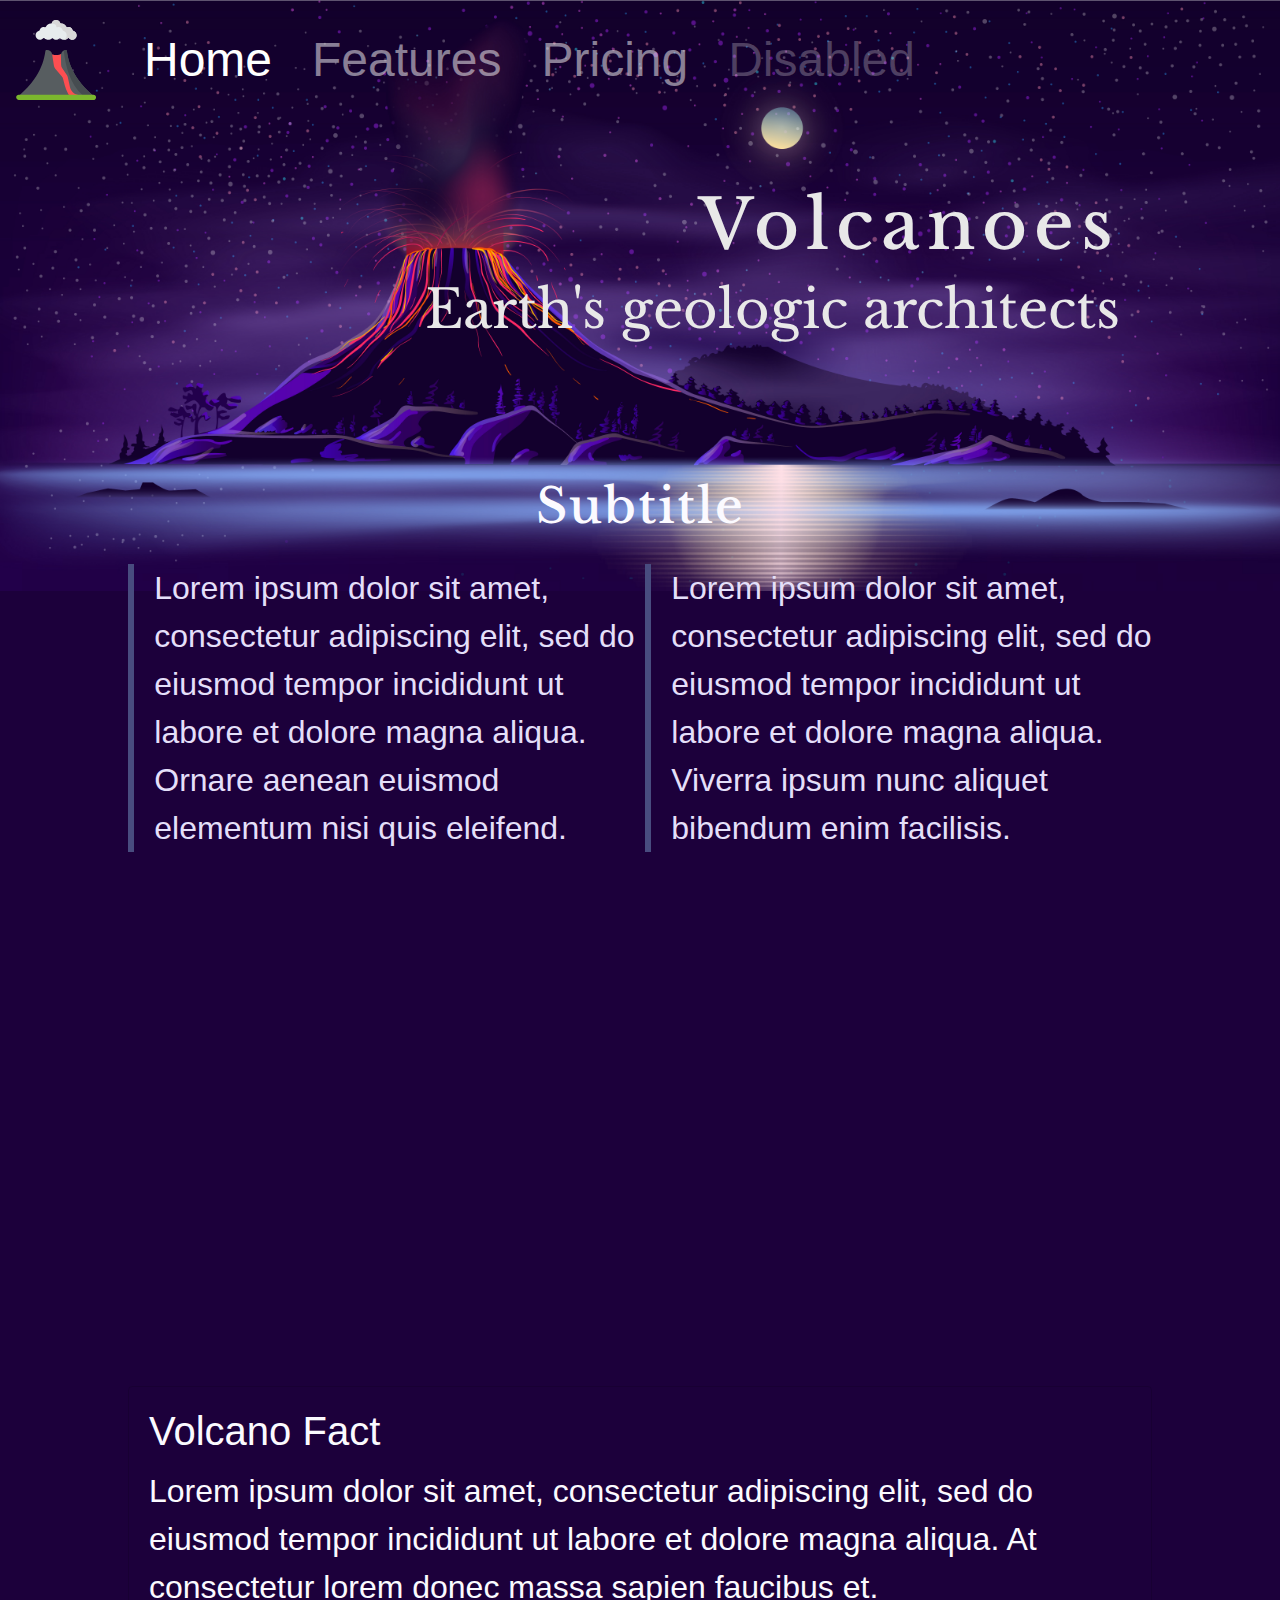
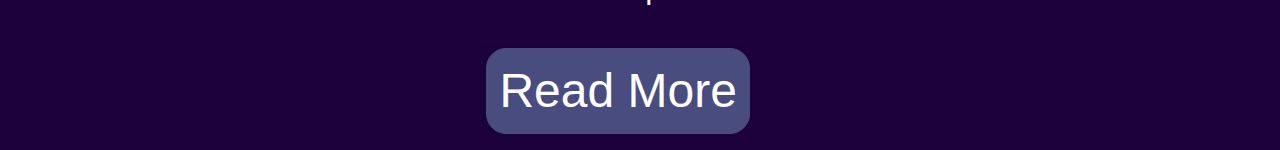
<file: index.html>
<!DOCTYPE html>
<html lang="en" dir="ltr">
  <head>
    <meta charset="utf-8">
    <!-- bootstrap styles -->
    <link rel="stylesheet" href="https://stackpath.bootstrapcdn.com/bootstrap/4.3.1/css/bootstrap.min.css" integrity="sha384-ggOyR0iXCbMQv3Xipma34MD+dH/1fQ784/j6cY/iJTQUOhcWr7x9JvoRxT2MZw1T" crossorigin="anonymous">
    <!-- stylesheets -->
    <link rel="stylesheet" href="public/css/styles.css">
    <link rel="stylesheet" media="screen and (min-width:500px)" href="public/css/over500.css">
    <link rel="stylesheet" media="screen and (min-width:1000px)" href="public/css/over1000.css">
    <link rel="stylesheet" media="screen and (min-width:1400px)" href="public/css/over1400.css">
    <!-- fonts -->
    <link href="https://fonts.googleapis.com/css?family=Libre+Baskerville&display=swap" rel="stylesheet">

    <title>Volcanoes</title>
  </head>
  <body>
    <!-- navigation -->
    <div id="body-container">

      <nav id="navbar" class="navbar navbar-expand-lg navbar-dark">
        <a class="navbar-brand" href="#"><img class="navbar-my-icon" src="public/images/volcano.svg" alt="Volcano icon"></a>
        <button class="navbar-toggler" type="button" data-toggle="collapse" data-target="#navbarNav" aria-controls="navbarNav" aria-expanded="false" aria-label="Toggle navigation">
          <span class="navbar-toggler-icon"></span>
        </button>
        <div class="collapse navbar-collapse" id="navbarNav">
          <ul class="navbar-nav">
            <li class="nav-item active">
              <a class="nav-link" href="#">Home <span class="sr-only">(current)</span></a>
            </li>
            <li class="nav-item">
              <a class="nav-link" href="#">Features</a>
            </li>
            <li class="nav-item">
              <a class="nav-link" href="#">Pricing</a>
            </li>
            <li class="nav-item">
              <a class="nav-link disabled" href="#">Disabled</a>
            </li>
          </ul>
        </div>
      </nav>

        <!-- header -->
      <section id="header">
        <div id="header-box"></div>
        <div id="main-image-text-box">
          <h1>Volcanoes</h1><br><p>Earth's geologic architects</p>
        </div>
      </section>

      <!-- start page content -->
      <div id="main-content-conainer">
        <section id="intro-content">
          <h1>Subtitle</h1><br>
          <div id="blurb-box">
            <div class="blurbs">
              <p>Lorem ipsum dolor sit amet, consectetur adipiscing elit, sed do eiusmod tempor incididunt ut labore et dolore magna aliqua. Ornare aenean euismod elementum nisi quis eleifend.</p>
            </div>
            <div class="blurbs">
              <p>Lorem ipsum dolor sit amet, consectetur adipiscing elit, sed do eiusmod tempor incididunt ut labore et dolore magna aliqua. Viverra ipsum nunc aliquet bibendum enim facilisis.</p>
            </div>
          </div>
          <iframe id="homepage-video" width="100%" height="440px" src="https://www.youtube.com/embed/_hyE2NO7HnU" frameborder="0" allow="accelerometer; autoplay; encrypted-media; gyroscope; picture-in-picture" allowfullscreen></iframe>
        </section>
        <section id="main-content">
          <div id="grid-card-container">
            <div class="card">
              <div class="card-body">
                <h5 class="card-title">Volcano Fact</h5>
                <!-- <h6 class="card-subtitle mb-2 text-muted">Card subtitle</h6> -->
                <p class="card-text">Lorem ipsum dolor sit amet, consectetur adipiscing elit, sed do eiusmod tempor incididunt ut labore et dolore magna aliqua. At consectetur lorem donec massa sapien faucibus et.</p>
                <a href="#" class="card-link">Card link</a>
                <a href="#" class="card-link">Another link</a>
              </div>
            </div>

            <p class="read-more-button">
              <button class="btn btn-primary" type="button" data-toggle="collapse" data-target="#readMore" aria-expanded="false" aria-controls="collapseExample">
                Read More
              </button>
            </p>
            <div class="collapse" id="readMore">
              <div class="card card-body">
                  <div class="card-body">
                    <h5 class="card-title">Volcano Fact</h5>
                    <!-- <h6 class="card-subtitle mb-2 text-muted">Card subtitle</h6> -->
                    <p class="card-text">Lorem ipsum dolor sit amet, consectetur adipiscing elit, sed do eiusmod tempor incididunt ut labore et dolore magna aliqua. At consectetur lorem donec massa sapien faucibus et.</p>
                    <a href="#" class="card-link">Card link</a>
                    <a href="#" class="card-link">Another link</a>
                  </div>
              </div>
              <div class="card card-body">
                  <div class="card-body">
                    <h5 class="card-title">Volcano Fact</h5>
                    <!-- <h6 class="card-subtitle mb-2 text-muted">Card subtitle</h6> -->
                    <p class="card-text">Lorem ipsum dolor sit amet, consectetur adipiscing elit, sed do eiusmod tempor incididunt ut labore et dolore magna aliqua. At consectetur lorem donec massa sapien faucibus et.</p>
                    <a href="#" class="card-link">Card link</a>
                    <a href="#" class="card-link">Another link</a>
                  </div>
              </div>
            </div>


          </div>
        </section>
      </div>

  </div>
    <section id="footer">
      <p>Volcano information: <a href="https://www.nationalgeographic.com/environment/natural-disasters/volcanoes/">National Geographic</a></p>
      <p>Volcano information: <a href="http://www.geography.learnontheinternet.co.uk/topics/typesvolcanoes.html#targetText=There%20are%20three%20main%20types,or%20strato%2C%20shield%20and%20dome.&targetText=Composite%20volcanoes%2C%20sometimes%20known%20as,than%20a%20flow%20of%20lava."></a>Internet Geography</p>
      <p>Icons made by <a href="https://www.flaticon.com/authors/freepik" title="Freepik">Freepik</a> from <a href="https://www.flaticon.com/" title="Flaticon">www.flaticon.com</a></p>
      <p><a href="https://www.freepik.com/free-photos-vectors/tree">Tree vector created by vectorpocket - www.freepik.com</a></p>
    </section>


    <!-- bootstrap javascript -->
      <script src="https://code.jquery.com/jquery-3.3.1.slim.min.js" integrity="sha384-q8i/X+965DzO0rT7abK41JStQIAqVgRVzpbzo5smXKp4YfRvH+8abtTE1Pi6jizo" crossorigin="anonymous"></script>
      <script src="https://cdnjs.cloudflare.com/ajax/libs/popper.js/1.14.7/umd/popper.min.js" integrity="sha384-UO2eT0CpHqdSJQ6hJty5KVphtPhzWj9WO1clHTMGa3JDZwrnQq4sF86dIHNDz0W1" crossorigin="anonymous"></script>
      <script src="https://stackpath.bootstrapcdn.com/bootstrap/4.3.1/js/bootstrap.min.js" integrity="sha384-JjSmVgyd0p3pXB1rRibZUAYoIIy6OrQ6VrjIEaFf/nJGzIxFDsf4x0xIM+B07jRM" crossorigin="anonymous"></script>
    <!-- fontawesome -->
      <!-- <script src="https://kit.fontawesome.com/28bd3deec2.js" crossorigin="anonymous"></script> -->
  </body>
</html>
</file>
<file: public/css/styles.css>
/* <img id="main-image" src="public/images/active-volcano-deserted-island-at-night.jpg" alt="Vector Image of Active Volcano on Deserted Island at Night"> */
#body-container {
  background: no-repeat top center/100% url(../images/active-volcano-deserted-island-at-night.jpg);
}

body {
  background-color: #1C003B;
  margin: 0;
  padding: 0;
  font-family: "Arial", sans-serif;
}

.navbar-expand-lg .navbar-nav .nav-link {
  padding-right: .5rem;
  padding-left: 2rem !important;
}

.navbar {
  height: 120px;
}

.navbar-brand {
  font-size: 35px;
}

.nav-link {
  font-size: 3rem !important;
}

.navbar-toggler {
  font-size: 2.25rem;
  border: 5px solid #e8e8e8 !important;
}

.navbar-my-icon {
  height: 5rem;
}

/* #main-image {
  width: 100%;
} */

#header-box {
  display: inline-block;
  width: 100%;
  height: 320px;
}

#main-image-text-box {
  position: absolute;
  z-index: 999;
  margin: 5% auto;
  left: 0;
  right: 0;
  text-align: right;
  top: 4%;
  font-family: 'Libre Baskerville', serif;
  font-size: 3.3rem;
  color: #e8e8e8;
  width: 75%;
  /* -webkit-text-stroke: 0.7px white; */
  /* border: 1px solid white; */
}

#main-image-text-box h1 {
  font-size: 1.3em;
  letter-spacing: 7px;
  margin: 5% 0 0;
  display: inline-block;
}

#main-image-text-box p {
  margin: 0;
  display: inline-block;
}

#main-content-conainer {
  margin: 0 10% 0;
}

#intro-content h1 {
  padding: 3% 0 0;
  margin: 0;
  text-align: center;
  font-family: 'Libre Baskerville', serif;
  font-size: 3rem;
  letter-spacing: 2px;
  color: #FBFAFF;
}

#blurb-box {
  display: grid;
  grid-template-columns: 1fr;
  grid-template-rows: 1fr;
  grid-column-gap: 0px;
  grid-row-gap: 0px;
}

.blurbs p {
  font-size: 2.75rem;
  margin: 1% 0;
  color: #E4DFF9;
  border-left: 10px solid #484c7f;
  /* border-top: 6px solid mistyrose; */
  padding-left: 4%;
}

#homepage-video {
  margin: 6% 0 0;
}

#main-content {
  margin-top: 2%;
}

#grid-card-container {
  display: grid;
  grid-template-columns: 1fr;
  grid-template-rows: 1fr;
  grid-column-gap: 0px;
  grid-row-gap: 0px;
}

.card-link {
  display: none;
}

.card {
  background: inherit;
  color: #FBFAFF;
  font-size: 2.75rem;
  /* width: 18rem; */
}

.card-body h5 {
  font-size: 3.5rem;
}

.read-more-button {
  padding-left: 35%;
}

.btn {
  font-size: 3rem;
}

.btn-primary {
  color: #fff;
  background-color: #484c7f;;
  border-color: #484c7f;
  border-radius: 20px;
}

#footer {
  display: none;
}
</file>
<file: public/css/over500.css>
/* <img id="main-image" src="public/images/active-volcano-deserted-island-at-night.jpg" alt="Vector Image of Active Volcano on Deserted Island at Night"> */
#body-container {
  background: no-repeat top center/100% url(../images/active-volcano-deserted-island-at-night.jpg);
}

body {
  background-color: #1C003B;
  margin: 0;
  padding: 0;
  font-family: "Arial", sans-serif;
}

.navbar {
  height: 120px;
}

.navbar-brand {
  font-size: 35px;
}

.nav-link {
  font-size: 3rem !important;
}

.navbar-toggler {
  font-size: 2.25rem;
  border: 5px solid #e8e8e8 !important;
}

.navbar-my-icon {
  height: 5rem;
}

/* #main-image {
  width: 100%;
} */

#header-box {
  display: inline-block;
  width: 100%;
  height: 320px;
}

#main-image-text-box {
  position: absolute;
  z-index: 999;
  margin: 5% auto;
  left: 0;
  right: 0;
  text-align: right;
  top: 4%;
  font-family: 'Libre Baskerville', serif;
  font-size: 3.3rem;
  color: #e8e8e8;
  width: 75%;
  /* -webkit-text-stroke: 0.7px white; */
  /* border: 1px solid white; */
}

#main-image-text-box h1 {
  font-size: 1.3em;
  letter-spacing: 7px;
  margin: 5% 0 0;
  display: inline-block;
}

#main-image-text-box p {
  margin: 0;
  display: inline-block;
}

#main-content-conainer {
  margin: 0 10% 0;
}

#intro-content h1 {
  padding: 3% 0 0;
  margin: 0;
  text-align: center;
  font-family: 'Libre Baskerville', serif;
  font-size: 2.7rem;
  letter-spacing: 2px;
  color: #FBFAFF;
}

#blurb-box {
  display: grid;
  grid-template-columns: 1fr;
  grid-template-rows: 1fr;
  grid-column-gap: 0px;
  grid-row-gap: 0px;
}

.blurbs p {
  font-size: 3rem;
  margin: 1% 0;
  color: #E4DFF9;
}

#homepage-video {
  margin: 6% 0 0;
}

#main-content {
  margin-top: 2%;
}

#grid-card-container {
  display: grid;
  grid-template-columns: 1fr;
  grid-template-rows: 1fr;
  grid-column-gap: 0px;
  grid-row-gap: 0px;
}

.card-link {
  display: none;
}

.card {
  background: inherit;
  color: #FBFAFF;
  font-size: 3rem;
  /* width: 18rem; */
}

.card-body h5 {
  font-size: 4rem;
}

.read-more-button {
  padding-left: 35%;
}

.btn {
  font-size: 3rem !important;
}

#footer {
  display: none;
}
</file>
<file: public/css/over1000.css>
/* <img id="main-image" src="public/images/active-volcano-deserted-island-at-night.jpg" alt="Vector Image of Active Volcano on Deserted Island at Night"> */
#body-container {
  background: no-repeat top center/100% url(../images/active-volcano-deserted-island-at-night.jpg);
}

body {
  background-color: #1C003B;
  margin: 0;
  padding: 0;
  font-family: "Arial", sans-serif;
}

.navbar-expand-lg .navbar-nav .nav-link {
  padding-right: .5rem;
  padding-left: 2rem !important;
}

.navbar {
  height: 120px;
}

.navbar-brand {
  font-size: 35px;
}

.nav-link {
  font-size: 3rem !important;
}

.navbar-toggler {
  font-size: 2.25rem;
  border: 5px solid #e8e8e8 !important;
}

.navbar-my-icon {
  height: 5rem;
}

/* #main-image {
  width: 100%;
} */

#header-box {
  display: inline-block;
  width: 100%;
  height: 320px;
}

#main-image-text-box {
  position: absolute;
  z-index: 999;
  margin: 5% auto;
  left: 0;
  right: 0;
  text-align: right;
  top: 8%;
  font-family: 'Libre Baskerville', serif;
  font-size: 3.3rem;
  color: #e8e8e8;
  width: 75%;
  /* -webkit-text-stroke: 0.7px white; */
  /* border: 1px solid white; */
}

#main-image-text-box h1 {
  font-size: 1.3em;
  letter-spacing: 7px;
  margin: 5% 0 0;
  display: inline-block;
}

#main-image-text-box p {
  margin: 0;
  display: inline-block;
}

#main-content-conainer {
  margin: 0 10% 0;
}

#intro-content h1 {
  padding: 3% 0 0;
  margin: 0;
  text-align: center;
  font-family: 'Libre Baskerville', serif;
  font-size: 3rem;
  letter-spacing: 2px;
  color: #FBFAFF;
}

#blurb-box {
  display: grid;
  grid-template-columns: repeat(2, 1fr);
  grid-template-rows: 1fr;
  grid-column-gap: 10px;
  grid-row-gap: 0px;
}

.blurbs p {
  font-size: 2rem;
  margin: 1% 0;
  color: #E4DFF9;
  border-left: 6px solid #484c7f;
  /* border-top: 6px solid mistyrose; */
  padding-left: 4%;
}

#homepage-video {
  margin: 6% 0 0;
}

#main-content {
  margin-top: 2%;
}

#grid-card-container {
  display: grid;
  grid-template-columns: 1fr;
  grid-template-rows: 1fr;
  grid-column-gap: 0px;
  grid-row-gap: 0px;
}

.card-link {
  display: none;
}

.card {
  background: inherit;
  color: #FBFAFF;
  font-size: 2rem;
  /* width: 18rem; */
}

.card-body h5 {
  font-size: 2.5rem;
}

.read-more-button {
  padding-left: 35%;
}

.btn {
  font-size: 2rem;
}

.btn-primary {
  color: #fff;
  background-color: #484c7f;;
  border-color: #484c7f;
  border-radius: 20px;
}

#footer {
  display: none;
}
</file>
<file: public/css/over1400.css>
/* <img id="main-image" src="public/images/active-volcano-deserted-island-at-night.jpg" alt="Vector Image of Active Volcano on Deserted Island at Night"> */
#body-container {
  background: no-repeat top center/100% url(../images/active-volcano-deserted-island-at-night.jpg);
}

body {
  background-color: #1C003B;
  margin: 0;
  padding: 0;
  font-family: "Arial", sans-serif;
}

.navbar-expand-lg .navbar-nav .nav-link {
  padding-right: .5rem;
  padding-left: 2rem !important;
}

.navbar {
  height: 120px;
}

.navbar-brand {
  font-size: 35px;
}

.nav-link {
  font-size: 3rem !important;
}

.navbar-toggler {
  font-size: 2.25rem;
  border: 5px solid #e8e8e8 !important;
}

.navbar-my-icon {
  height: 5rem;
}

/* #main-image {
  width: 100%;
} */

#header-box {
  display: inline-block;
  width: 100%;
  height: 320px;
}

#main-image-text-box {
  position: absolute;
  z-index: 999;
  margin: 5% auto;
  left: 0;
  right: 0;
  text-align: right;
  top: 8%;
  font-family: 'Libre Baskerville', serif;
  font-size: 3.3rem;
  color: #e8e8e8;
  width: 75%;
  /* -webkit-text-stroke: 0.7px white; */
  /* border: 1px solid white; */
}

#main-image-text-box h1 {
  font-size: 2.25em;
  letter-spacing: 7px;
  margin: 5% 0 0;
  display: inline-block;
}

#main-image-text-box p {
  margin: 0;
  display: inline-block;
}

#main-content-conainer {
  margin: 0 10% 0;
}

#intro-content h1 {
  padding: 20% 0 0;
  margin: 0;
  text-align: center;
  font-family: 'Libre Baskerville', serif;
  font-size: 3rem;
  letter-spacing: 2px;
  color: #FBFAFF;
}

#blurb-box {
  display: grid;
  grid-template-columns: repeat(2, 1fr);
  grid-template-rows: 1fr;
  grid-column-gap: 10px;
  grid-row-gap: 0px;
}

.blurbs p {
  font-size: 2rem;
  margin: 1% 0;
  color: #E4DFF9;
  border-left: 6px solid #484c7f;
  /* border-top: 6px solid mistyrose; */
  padding-left: 4%;
}

#homepage-video {
  margin: 6% 0 0;
}

#main-content {
  margin-top: 2%;
}

#grid-card-container {
  display: grid;
  grid-template-columns: 1fr;
  grid-template-rows: 1fr;
  grid-column-gap: 0px;
  grid-row-gap: 0px;
}

.card-link {
  display: none;
}

.card {
  background: inherit;
  color: #FBFAFF;
  font-size: 2rem;
  /* width: 18rem; */
}

.card-body h5 {
  font-size: 2.5rem;
}

.read-more-button {
  padding-left: 35%;
}

.btn {
  font-size: 2rem;
}

.btn-primary {
  color: #fff;
  background-color: #484c7f;;
  border-color: #484c7f;
  border-radius: 20px;
}

#footer {
  display: none;
}




@media only screen and (min-width: 1800px) {

  #main-image-text-box h1 {
    font-size: 3.25em;
  }

  /* #main-image-text-box p {
    font-size: 1.75em;
  } */

  #intro-content h1 {
    padding: 37% 0 3%;
    font-size: 5rem;
  }

  .blurbs p {
    font-size: 3.5rem;
  }

  .card {
    font-size: 3.5rem;
  }

  .card-body h5 {
    font-size: 3.5rem;
  }

  .btn {
    font-size: 3rem;
  }
}




@media only screen and (min-width: 2500px) {

  #main-image-text-box h1 {
    font-size: 4.25em;
  }

  #main-image-text-box p {
    font-size: 1.75em;
  }

  #intro-content h1 {
    padding: 37% 0 3%;
    font-size: 5rem;
  }

  .blurbs p {
    font-size: 3.5rem;
  }

  .card {
    font-size: 3.5rem;
  }

  .card-body h5 {
    font-size: 3.5rem;
  }

  .btn {
    font-size: 4rem;
  }
}
</file>
